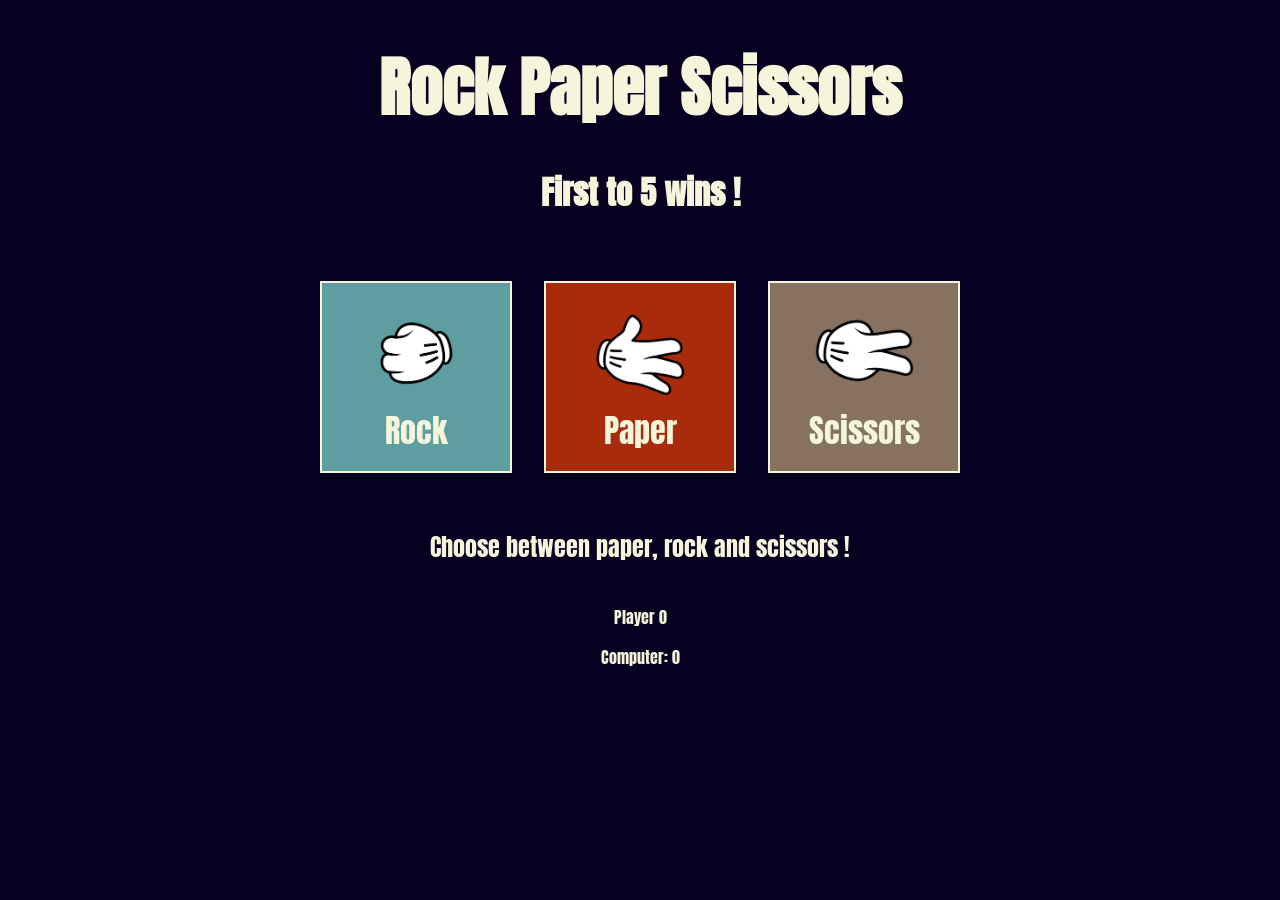
<file: index.html>
<!DOCTYPE html>
<html lang="en">
  <head>
    <meta charset="utf-8"/>
    <title>Rock Paper Scissors</title>
    <link rel="stylesheet" href="style.css"/>
    <link rel="preconnect" href="https://fonts.googleapis.com">
    <link rel="preconnect" href="https://fonts.gstatic.com" crossorigin>
    <link href="https://fonts.googleapis.com/css2?family=Anton&display=swap" rel="stylesheet"> 

  </head>

  <body>
    <h1>Rock Paper Scissors</h1>
    <h3>First to 5 wins !</h3>
    <div id="buttons">
      <button class="btn" id="rock">Rock</button>
      <button class="btn" id="paper">Paper</button>
      <button class="btn" id="scissors">Scissors</button>
    </div>
    <div id="choice-line">
    </div>
    <div id="result-line">
      <p class="text" id="result-text">Choose between paper, rock and scissors !</p>
    </div>
    <div id="score-line"> 
      <p class="text" id="player-score">Player 0</p>
      <p class="text" id="comp-score">Computer: 0</p>
    </div>
    <div id="restart">
      <button id="restartBtn">Start Again</button>
    </div>
  </body>

  <script src="script.js"></script>
  
</html>
</file>
<file: style.css>
html {
    background: rgb(7, 0, 32);
    font-family:'Anton', sans-serif;
    color: beige;
    text-align: center;
    padding: 1rem;
}

body {
    display: flex;
    flex-direction: column;
}

h1 {
    font-size: 4rem;
    margin-bottom: 0px;
    margin-top: 1rem;
}

h3 {
    font-size: 2rem;
    margin-bottom: 0px;
}

#buttons {
    display: flex;
    justify-content:center;
    margin: 3rem 3rem 1rem 3rem;
}


button:hover {
    text-shadow: 2px 3px rgba(12, 12, 0, 0.2);
    transform: scale(1.05);
    transition: transform .3s;
}

img {
    width: 100px;
    height: 100px;
    border: 2px solid;
}

.btn {
    display: flex;
    flex-direction: column;
    align-items: center;
    justify-content: flex-end;
    width: 12rem;
    height: 12rem;
    color: beige;
    font-family:'Anton', sans-serif;
    font-size: 2rem;
    border: 2px solid beige;
    padding: 1rem;
    margin: 1rem;
}

#rock {
    
    background-color: cadetblue;
    background-image: url(img/rock.png);
    background-size: 100px 100px ;
    background-position-x: center;
    background-position-y: 20px;
    background-repeat: no-repeat;
}

#paper {
    background-color: rgba(255, 68, 0, 0.651);
    background-image: url(img/paper.png);
    background-size: 100px 100px ;
    background-position-x: center;
    background-position-y: 20px;
    background-repeat: no-repeat;
}

#scissors {
    background-color: rgba(189, 162, 126, 0.705);
    background-image: url(img/scissors.png);
    background-size: 100px 100px ;
    background-position-x: center;
    background-position-y: 20px;
    background-repeat: no-repeat;
}

#result-line {
    font-size: 1.5rem;

}


#restart {
    display: none;
    justify-content: center;
}

#restartBtn {
    color: beige;
    background: inherit;
    font-family:'Anton', sans-serif;
    font-size: 1.3rem;
    border: 2px solid beige;
    padding: 1rem;
    margin: 1rem;
}
</file>
